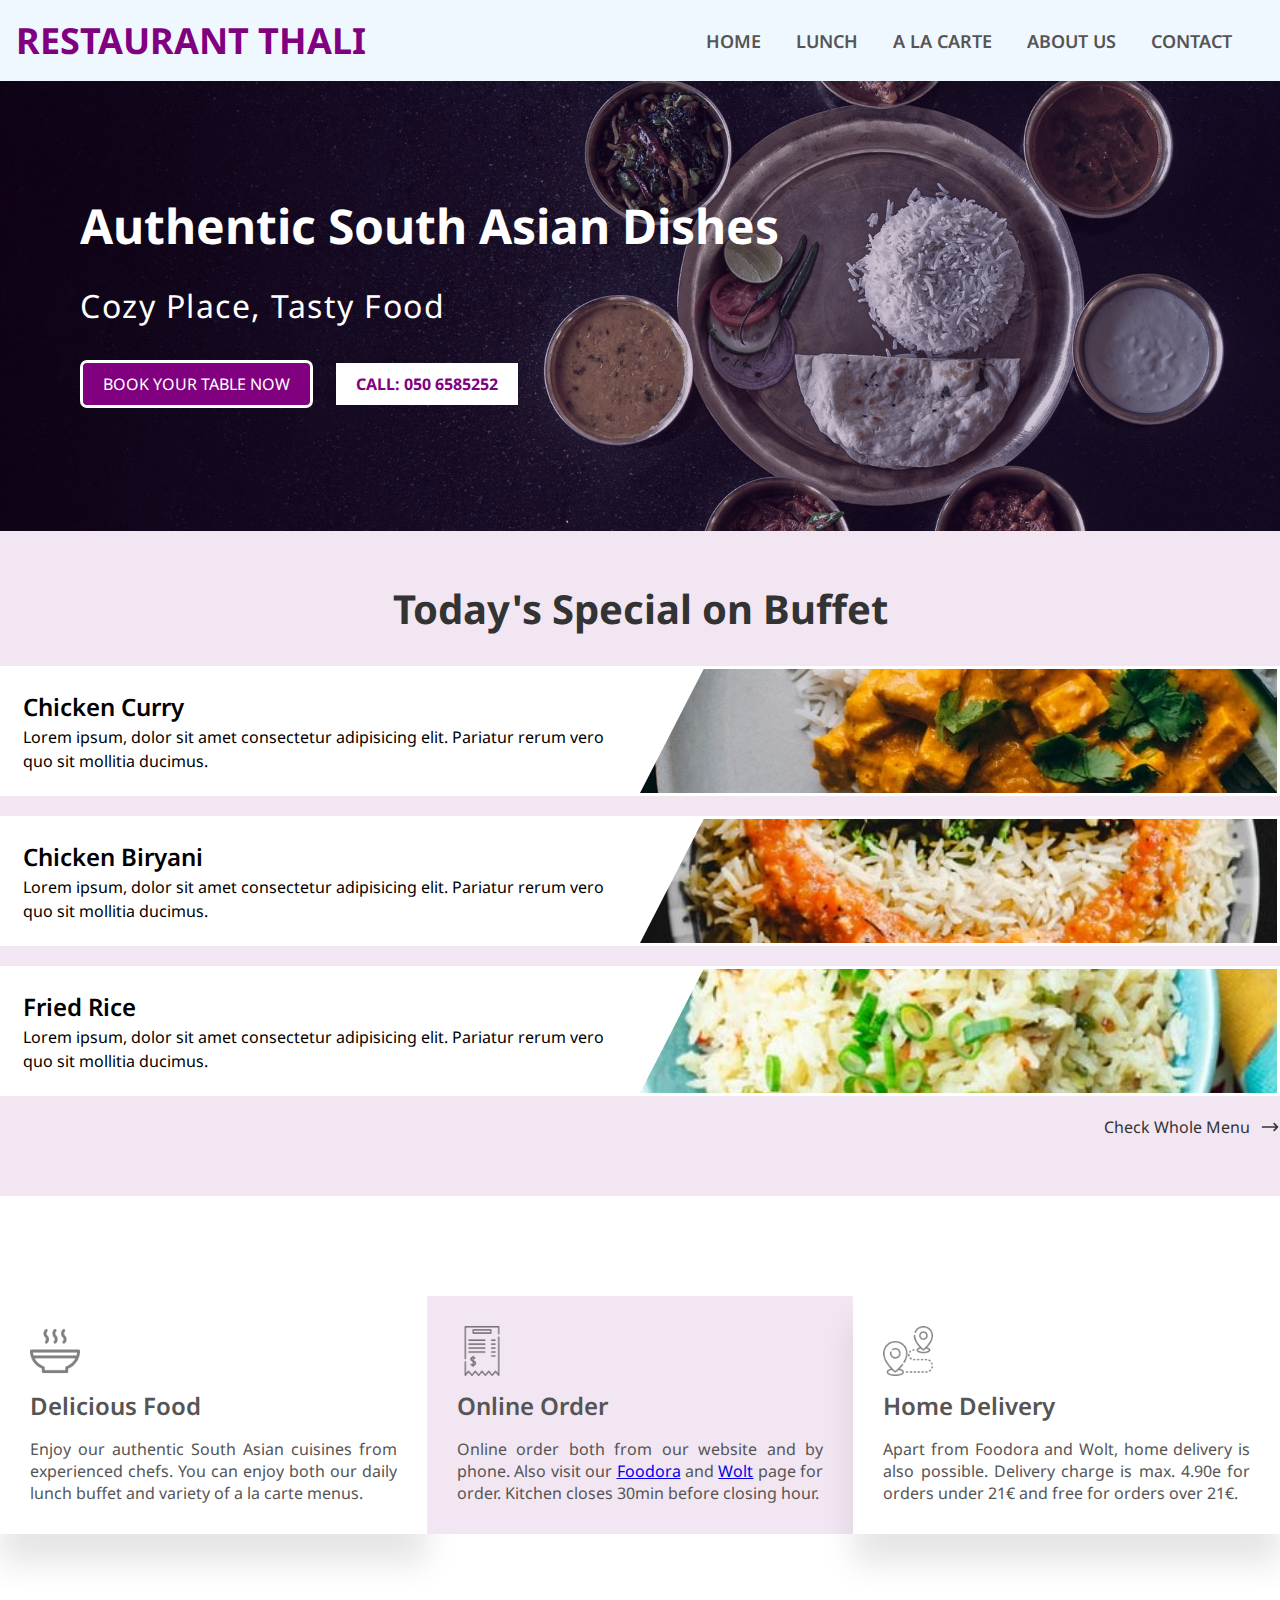
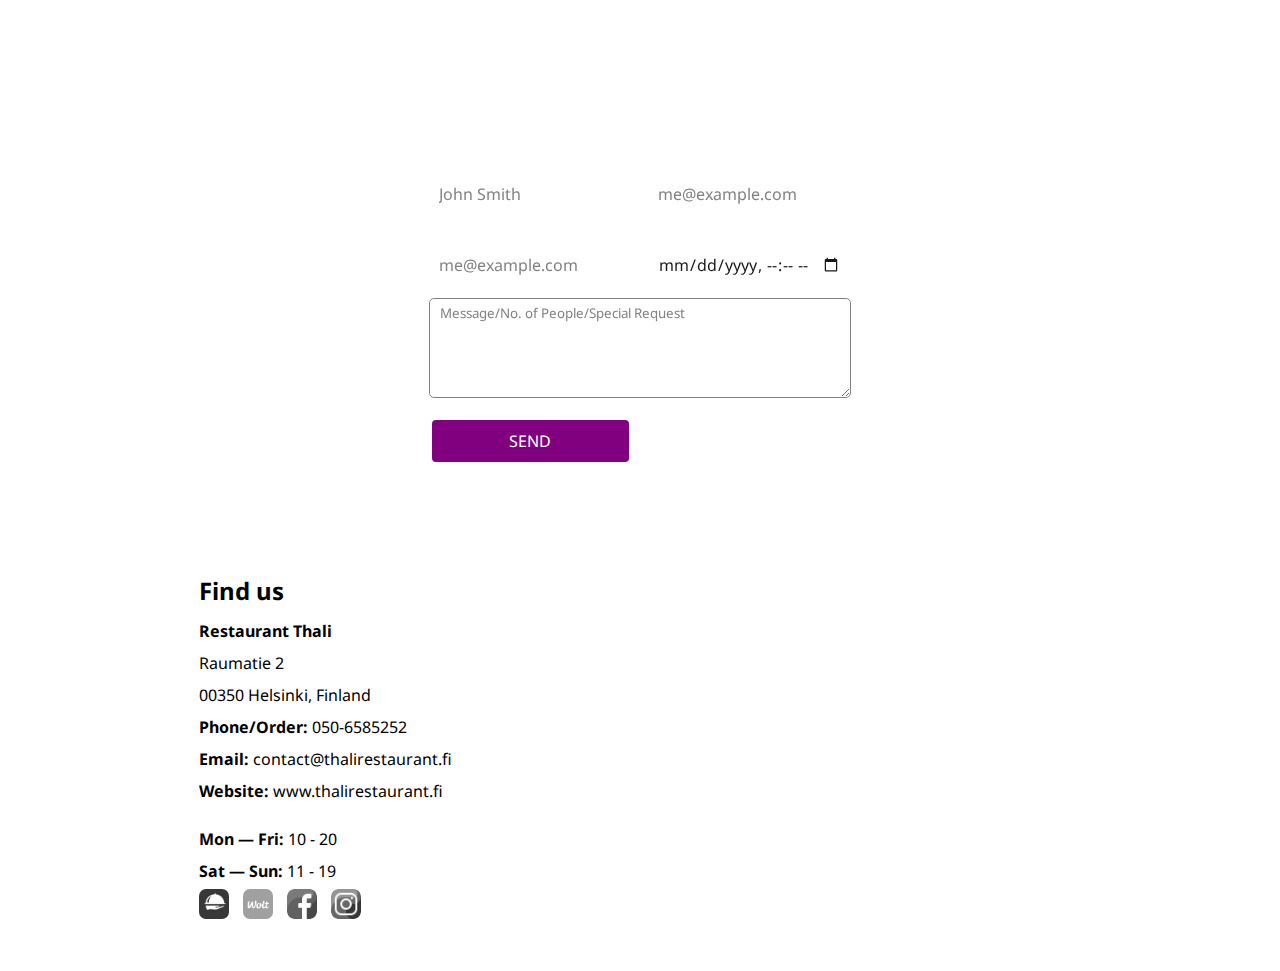
<file: index.html>
<!DOCTYPE html>
<html lang="en">
  <head>
    <meta charset="UTF-8" />
    <meta http-equiv="X-UA-Compatible" content="IE=edge" />
    <meta name="viewport" content="width=device-width, initial-scale=1.0" />
    <title>Restaurant Thali: Authentic South Asian Delicacy</title>

    <link rel="stylesheet" href="/CSS/style.css" />
    <link rel="stylesheet" href="/CSS/style-about-us.css" />

    <style>
      @import url("https://fonts.googleapis.com/css2?family=Noto+Sans:wght@400;500;600;700&display=swap");
    </style>
  </head>
  <body>
    <section class="section-navigation">
      <div class="navbar-container">
        <div class="logo">
          <a href="#"><h2 class="logo-text">restaurant thali</h2></a>
        </div>
        <div class="nav-menu">
          <ul>
            <li><a href="/index.html">home</a></li>
            <li><a href="/menu.html">lunch</a></li>
            <li><a href="/a-la-carte.html">a la carte</a></li>
            <li><a href="/about-us.html">about us</a></li>
            <li><a href="#contact">contact</a></li>
          </ul>
        </div>
      </div>
    </section>

    <section class="section-hero">
      <div class="hero-container">
        <div class="hero-text">
          <div class="hero-header">Authentic South Asian Dishes</div>

          <div class="hero-sub-header">Cozy Place, Tasty Food</div>

          <a href="#section-form"
            ><button class="btn">Book Your Table Now</button></a
          >
          <button class="btn-secondary">Call: 050 6585252</button>
        </div>
        <div class="hero-empty"></div>
      </div>
    </section>

    <section class="section-todays-special">
      <div class="section-header">Today's Special on Buffet</div>
      <div class="todays-special-container">
        <div class="item-field">
          <div class="item-detail">
            <p class="dish-name">Chicken Curry</p>
            <p class="dish-detail">
              Lorem ipsum, dolor sit amet consectetur adipisicing elit. Pariatur
              rerum vero quo sit mollitia ducimus.
            </p>
          </div>
          <div class="item-img-1"></div>
        </div>

        <div class="item-field">
          <div class="item-detail">
            <p class="dish-name">Chicken Biryani</p>
            <p class="dish-detail">
              Lorem ipsum, dolor sit amet consectetur adipisicing elit. Pariatur
              rerum vero quo sit mollitia ducimus.
            </p>
          </div>
          <div class="item-img-2"></div>
        </div>

        <div class="item-field">
          <div class="item-detail">
            <p class="dish-name">Fried Rice</p>
            <p class="dish-detail">
              Lorem ipsum, dolor sit amet consectetur adipisicing elit. Pariatur
              rerum vero quo sit mollitia ducimus.
            </p>
          </div>
          <div class="item-img-3"></div>
        </div>
        <a href="/menu.html"
          ><button class="check-menu">
            Check whole menu
            <svg
              xmlns="http://www.w3.org/2000/svg"
              class="icon-right"
              fill="none"
              viewBox="0 0 24 24"
              stroke="currentColor"
              stroke-width="2"
            >
              <path
                stroke-linecap="round"
                stroke-linejoin="round"
                d="M17 8l4 4m0 0l-4 4m4-4H3"
              />
            </svg></button
        ></a>
      </div>
    </section>

    <section class="section-features">
      <div class="features-container">
        <div class="feature-box">
          <div class="feature-icon">
            <img
              class="icon food-icon"
              src="/MEDIA/food-icon.png"
              alt="icon of food"
            />
          </div>
          <div class="feature-head">
            <p class="feature-head-text">Delicious Food</p>
          </div>
          <div class="feature-detail">
            <p class="feature-detail-text">
              Enjoy our authentic South Asian cuisines from experienced chefs.
              You can enjoy both our daily lunch buffet and variety of a la
              carte menus.
            </p>
          </div>
        </div>

        <div class="feature-box middle">
          <div class="feature-icon">
            <img
              class="icon food-icon"
              src="/MEDIA/receipt.png"
              alt="icon of food"
            />
          </div>
          <div class="feature-head">
            <p class="feature-head-text">Online Order</p>
          </div>
          <div class="feature-detail">
            <p class="feature-detail-text">
              Online order both from our website and by phone. Also visit our
              <span><a href="#">Foodora</a></span> and
              <span><a href="#">Wolt</a></span> page for order. Kitchen closes
              30min before closing hour.
            </p>
          </div>
        </div>

        <div class="feature-box">
          <div class="feature-icon">
            <img
              class="icon food-icon"
              src="/MEDIA/delivery-icon.png"
              alt="icon of food"
            />
          </div>
          <div class="feature-head">
            <p class="feature-head-text">Home Delivery</p>
          </div>
          <div class="feature-detail">
            <p class="feature-detail-text">
              Apart from Foodora and Wolt, home delivery is also possible.
              Delivery charge is max. 4.90e for orders under 21€ and free for
              orders over 21€.
            </p>
          </div>
        </div>
      </div>
    </section>

    <section class="section-form" id="section-form" name="section-form">
      <div class="form-container">
        <div class="form-header">Contact or, Book a Table</div>

        <form>
          <div>
            <label for="fullname">Full Name</label>
            <input
              type="text"
              class="fullname"
              id="fullname"
              placeholder="John Smith"
              required
            />
          </div>

          <div>
            <label for="email">Email Address</label>
            <input
              type="email"
              class="email"
              id="email"
              placeholder="me@example.com"
              required
            />
          </div>

          <div>
            <label for="phone">Phone No.</label>
            <input
              type="number"
              class="phone"
              id="phone"
              placeholder="me@example.com"
              required
            />
          </div>

          <div>
            <label for="date">Desired Date & Time</label>
            <input
              type="datetime-local"
              min="09:00:00"
              max="20:00:00"
              class="date"
              id="date"
            />
          </div>

          <div class="message">
            <textarea
              id="message"
              length="300"
              placeholder="Message/No. of People/Special Request"
              required
            ></textarea>
          </div>
          <button class="btn" id="btn" type="submit">SEND</button>
        </form>
      </div>
    </section>
    <section class="section-contact" id="contact">
      <div class="contact-icons"></div>
      <div class="contact-container">
        <div class="contact-field">
          <div class="contact-header">Find us</div>
          <div class="contact-detail">
            <p><strong>Restaurant Thali</strong></p>
            <br />
            <p>Raumatie 2</p>
            <br />
            <p>00350 Helsinki, Finland</p>
            <br />
            <p><strong>Phone/Order:</strong> 050-6585252</p>
            <br />
            <p><strong>Email:</strong> contact@thalirestaurant.fi</p>
            <br />
            <p><strong>Website:</strong> www.thalirestaurant.fi</p>
            <br /><br />
            <p><strong>Mon &mdash; Fri:</strong> 10 - 20</p>
            <br />
            <p><strong>Sat &mdash; Sun:</strong> 11 - 19</p>
          </div>
          <div class="social-icons">
            <a href="#"><img src="/MEDIA/foodora-icon.jpg" alt="Foodora" /></a>
            <a href="#"><img src="/MEDIA/wolt-icon.png" alt="Wolt" /></a>
            <a href="#"
              ><img src="/MEDIA/facebook-icon.png" alt="Facebook"
            /></a>
            <a href="#"
              ><img src="/MEDIA/instagram-icon.png" alt="Instagram"
            /></a>
          </div>
        </div>
        <div class="map-field">
          <iframe
            src="https://www.google.com/maps/embed?pb=!1m18!1m12!1m3!1d20718.07182288064!2d24.859701124270327!3d60.20372810671662!2m3!1f0!2f0!3f0!3m2!1i1024!2i768!4f13.1!3m3!1m2!1s0x468df619154fd2d9%3A0x6ab3b02f268d7c9f!2sMunkkivuoren%20Ostoskeskus!5e0!3m2!1sen!2sfi!4v1649419036777!5m2!1sen!2sfi"
            width="auto"
            height="auto"
            style="border: 0"
            allowfullscreen=""
            loading="lazy"
          ></iframe>
        </div>
      </div>
    </section>
  </body>
</html>
</file>
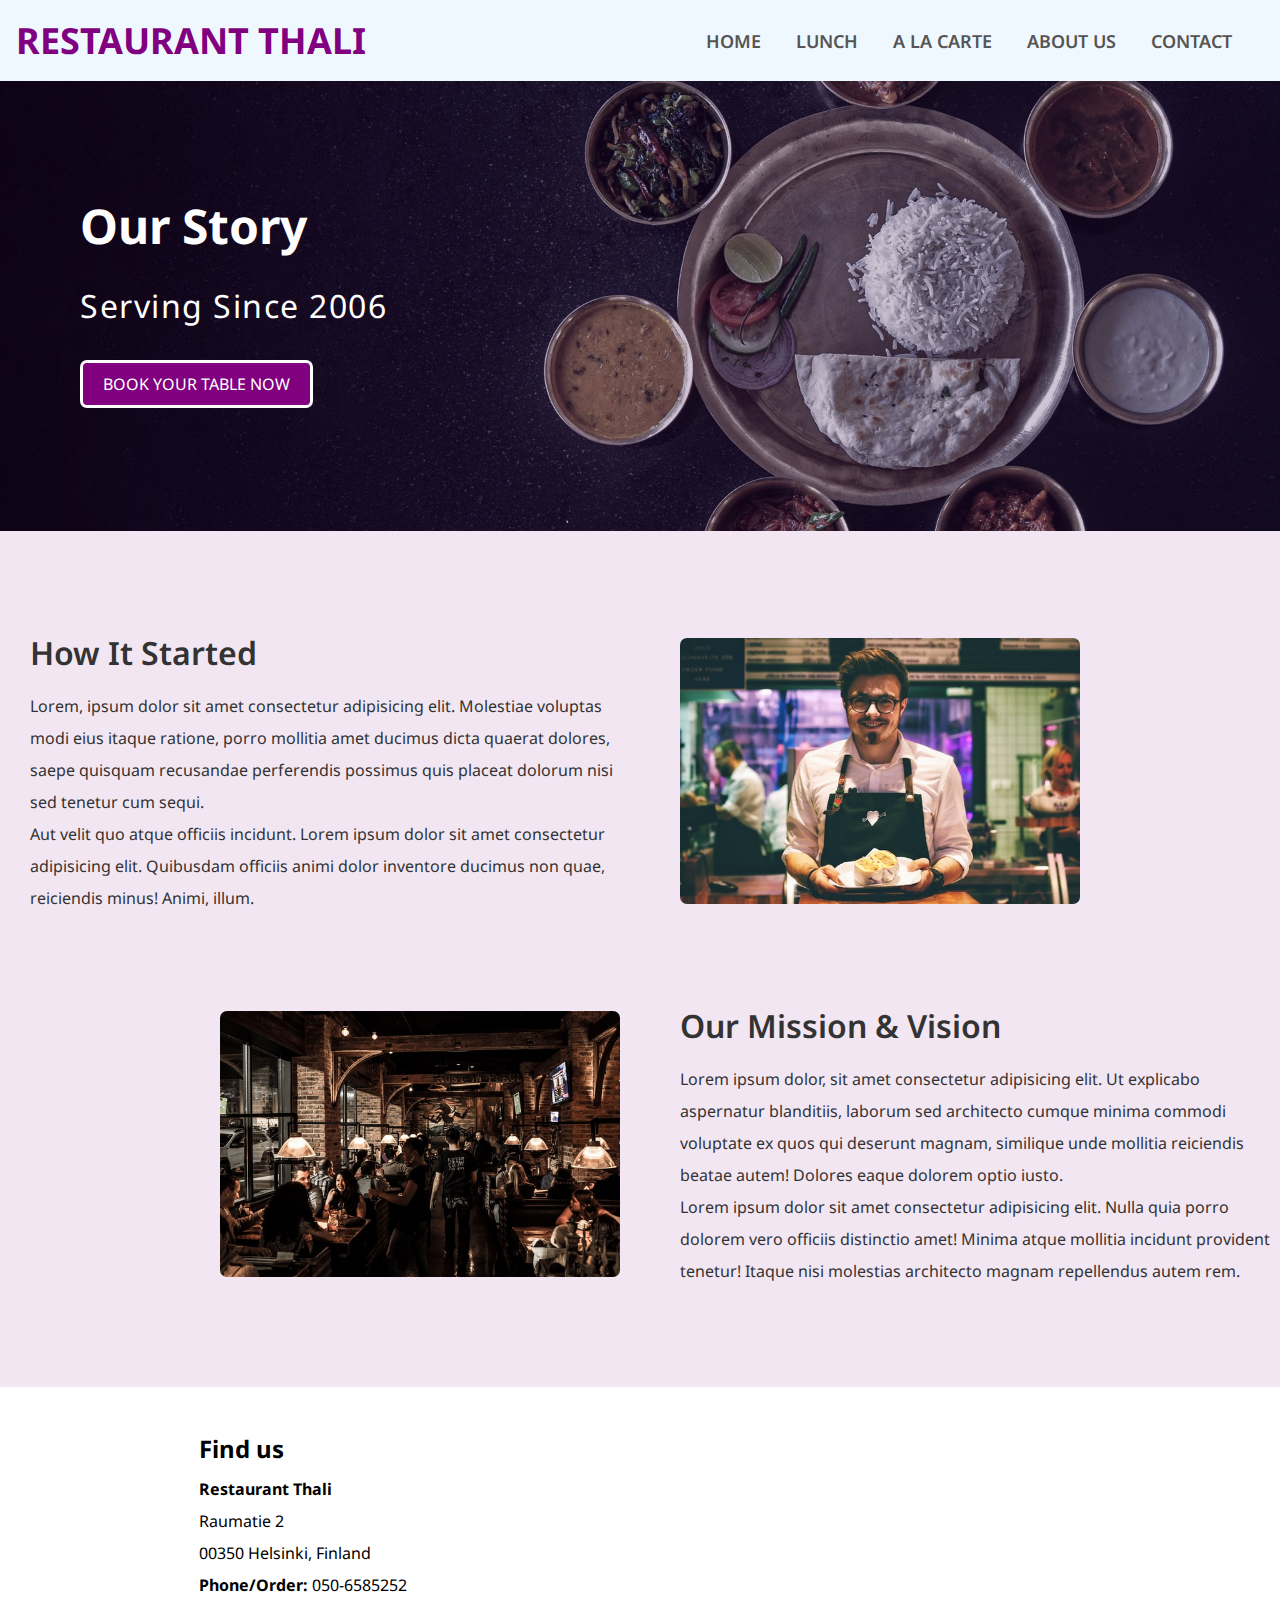
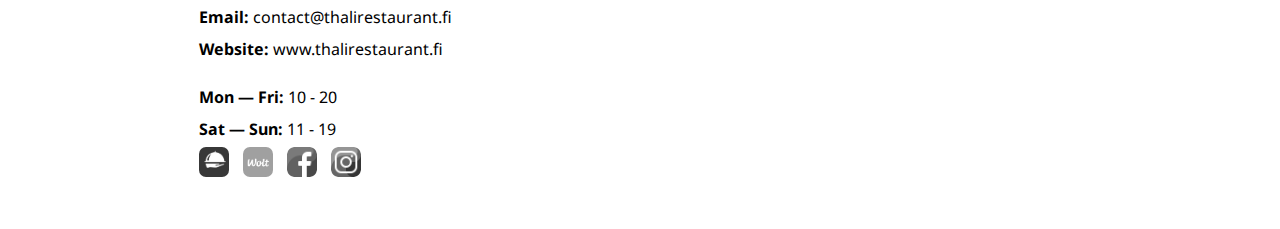
<file: about-us.html>
<!DOCTYPE html>
<html lang="en">
  <head>
    <meta charset="UTF-8" />
    <meta http-equiv="X-UA-Compatible" content="IE=edge" />
    <meta name="viewport" content="width=device-width, initial-scale=1.0" />
    <title>Restaurant Thali: Authentic South Asian Delicacy</title>

    <link rel="stylesheet" href="/CSS/style-about-us.css" />

    <style>
      @import url("https://fonts.googleapis.com/css2?family=Noto+Sans:wght@400;500;600;700&display=swap");
    </style>
  </head>
  <body>
    <section class="section-navigation">
      <div class="navbar-container">
        <div class="logo">
          <a href="#"><h2 class="logo-text">restaurant thali</h2></a>
        </div>
        <div class="nav-menu">
          <ul>
            <li><a href="/index.html">home</a></li>
            <li><a href="/menu.html">lunch</a></li>
            <li><a href="/a-la-carte.html">a la carte</a></li>
            <li><a href="/about-us.html">about us</a></li>
            <li><a href="#contact">contact</a></li>
          </ul>
        </div>
      </div>
    </section>

    <section class="section-hero">
      <div class="hero-container">
        <div class="hero-text">
          <div class="hero-header">Our Story</div>

          <div class="hero-sub-header">Serving Since 2006</div>

          <a href="/index.html#section-form"
            ><button class="btn">Book your table now</button></a
          >
        </div>
        <div class="hero-empty"></div>
      </div>
    </section>

    <section class="our-story">
      <div class="our-story-container">
        <div class="story-item">
          <div class="story-item-header">How It Started</div>
          <p>
            Lorem, ipsum dolor sit amet consectetur adipisicing elit. Molestiae
            voluptas modi eius itaque ratione, porro mollitia amet ducimus dicta
            quaerat dolores, saepe quisquam recusandae perferendis possimus quis
            placeat dolorum nisi sed tenetur cum sequi. <br />Aut velit quo
            atque officiis incidunt. Lorem ipsum dolor sit amet consectetur
            adipisicing elit. Quibusdam officiis animi dolor inventore ducimus
            non quae, reiciendis minus! Animi, illum.
          </p>
        </div>
        <div class="story-item">
          <img src="/MEDIA/chef-img.jpg" />
        </div>
        <div class="story-item restaurant-img">
          <img src="/MEDIA/restaurant-inside-img.jpg" />
        </div>
        <div class="story-item">
          <div class="story-item-header">Our Mission & Vision</div>
          <p>
            Lorem ipsum dolor, sit amet consectetur adipisicing elit. Ut
            explicabo aspernatur blanditiis, laborum sed architecto cumque
            minima commodi voluptate ex quos qui deserunt magnam, similique unde
            mollitia reiciendis beatae autem! Dolores eaque dolorem optio iusto.
            <br />Lorem ipsum dolor sit amet consectetur adipisicing elit. Nulla
            quia porro dolorem vero officiis distinctio amet! Minima atque
            mollitia incidunt provident tenetur! Itaque nisi molestias
            architecto magnam repellendus autem rem.
          </p>
        </div>
      </div>
    </section>

    <section class="section-contact" id="contact">
      <div class="contact-icons"></div>
      <div class="contact-container">
        <div class="contact-field">
          <div class="contact-header">Find us</div>
          <div class="contact-detail">
            <p><strong>Restaurant Thali</strong></p>
            <br />
            <p>Raumatie 2</p>
            <br />
            <p>00350 Helsinki, Finland</p>
            <br />
            <p><strong>Phone/Order:</strong> 050-6585252</p>
            <br />
            <p><strong>Email:</strong> contact@thalirestaurant.fi</p>
            <br />
            <p><strong>Website:</strong> www.thalirestaurant.fi</p>
            <br /><br />
            <p><strong>Mon &mdash; Fri:</strong> 10 - 20</p>
            <br />
            <p><strong>Sat &mdash; Sun:</strong> 11 - 19</p>
          </div>
          <div class="social-icons">
            <a href="#"><img src="/MEDIA/foodora-icon.jpg" alt="Foodora" /></a>
            <a href="#"><img src="/MEDIA/wolt-icon.png" alt="Wolt" /></a>
            <a href="#"
              ><img src="/MEDIA/facebook-icon.png" alt="Facebook"
            /></a>
            <a href="#"
              ><img src="/MEDIA/instagram-icon.png" alt="Instagram"
            /></a>
          </div>
        </div>
        <div class="map-field">
          <iframe
            src="https://www.google.com/maps/embed?pb=!1m18!1m12!1m3!1d20718.07182288064!2d24.859701124270327!3d60.20372810671662!2m3!1f0!2f0!3f0!3m2!1i1024!2i768!4f13.1!3m3!1m2!1s0x468df619154fd2d9%3A0x6ab3b02f268d7c9f!2sMunkkivuoren%20Ostoskeskus!5e0!3m2!1sen!2sfi!4v1649419036777!5m2!1sen!2sfi"
            width="auto"
            height="auto"
            style="border: 0"
            allowfullscreen=""
            loading="lazy"
          ></iframe>
        </div>
      </div>
    </section>
  </body>
</html>
</file>
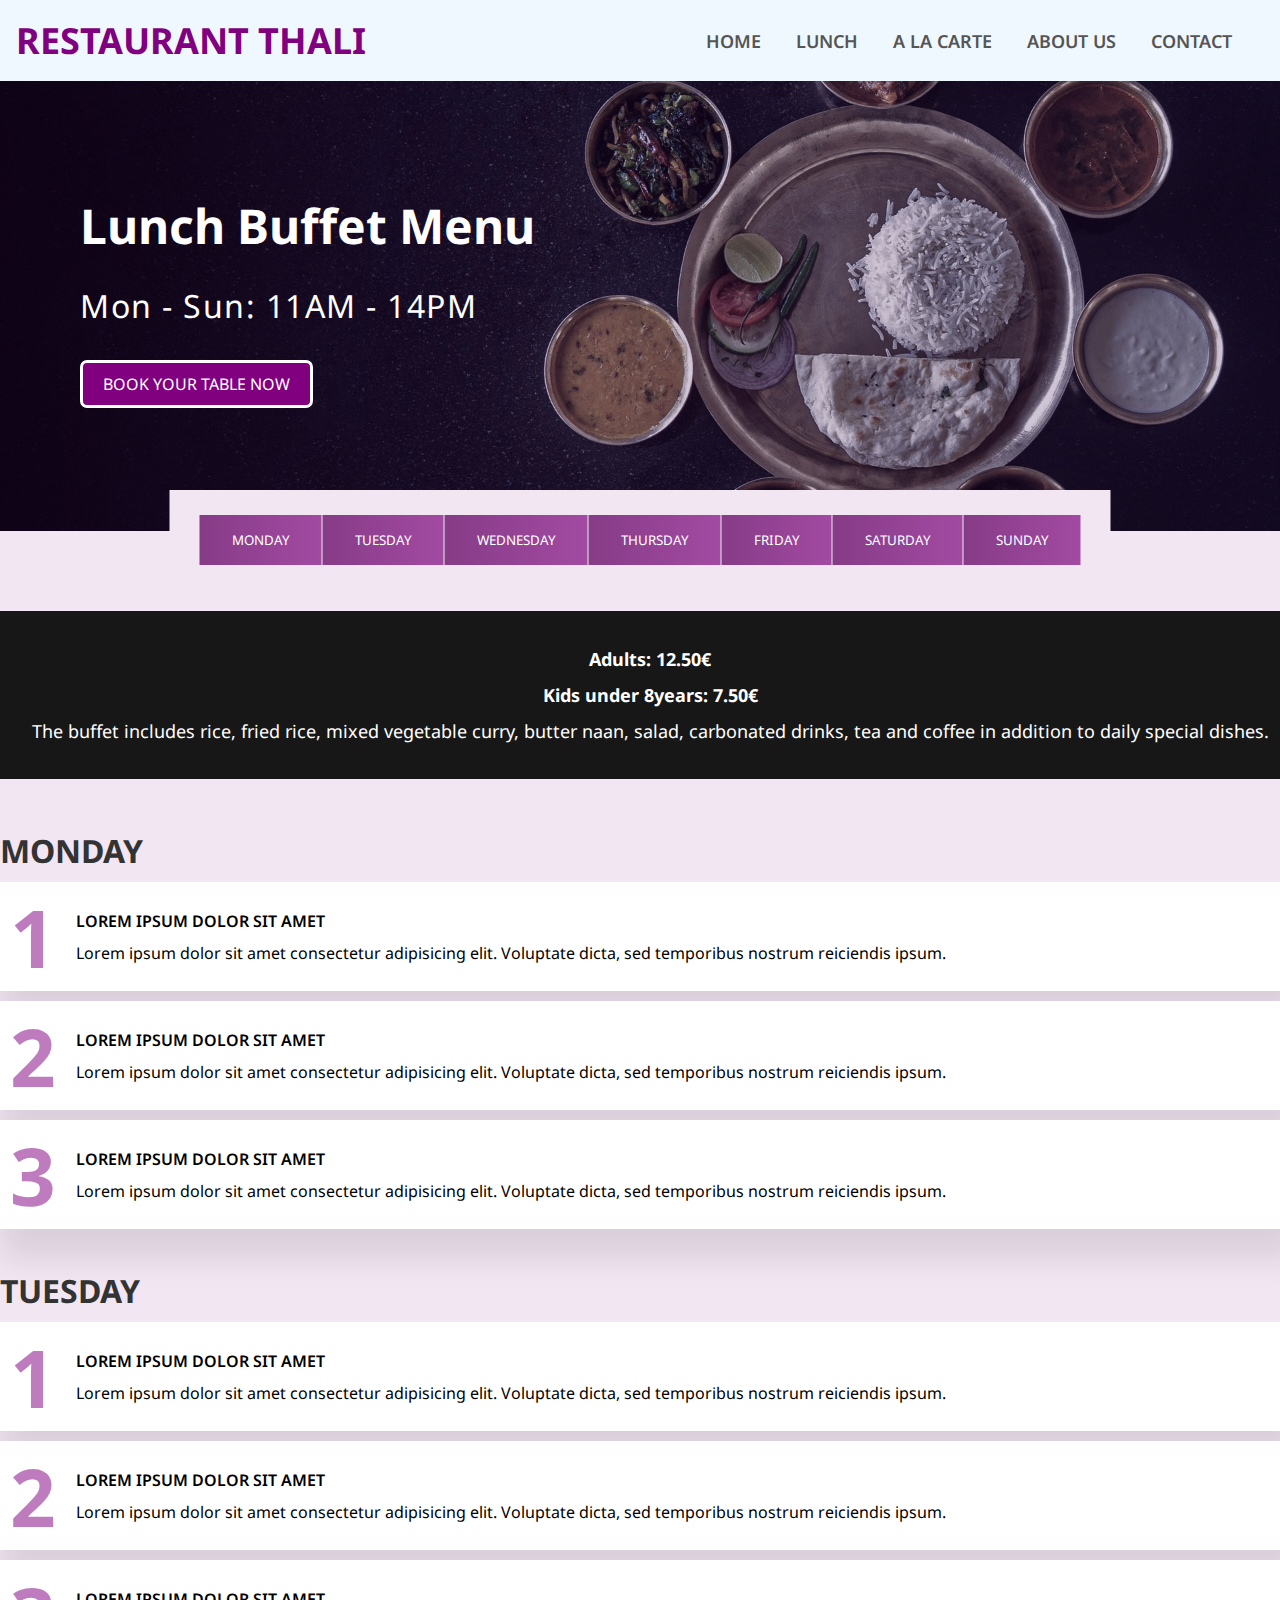
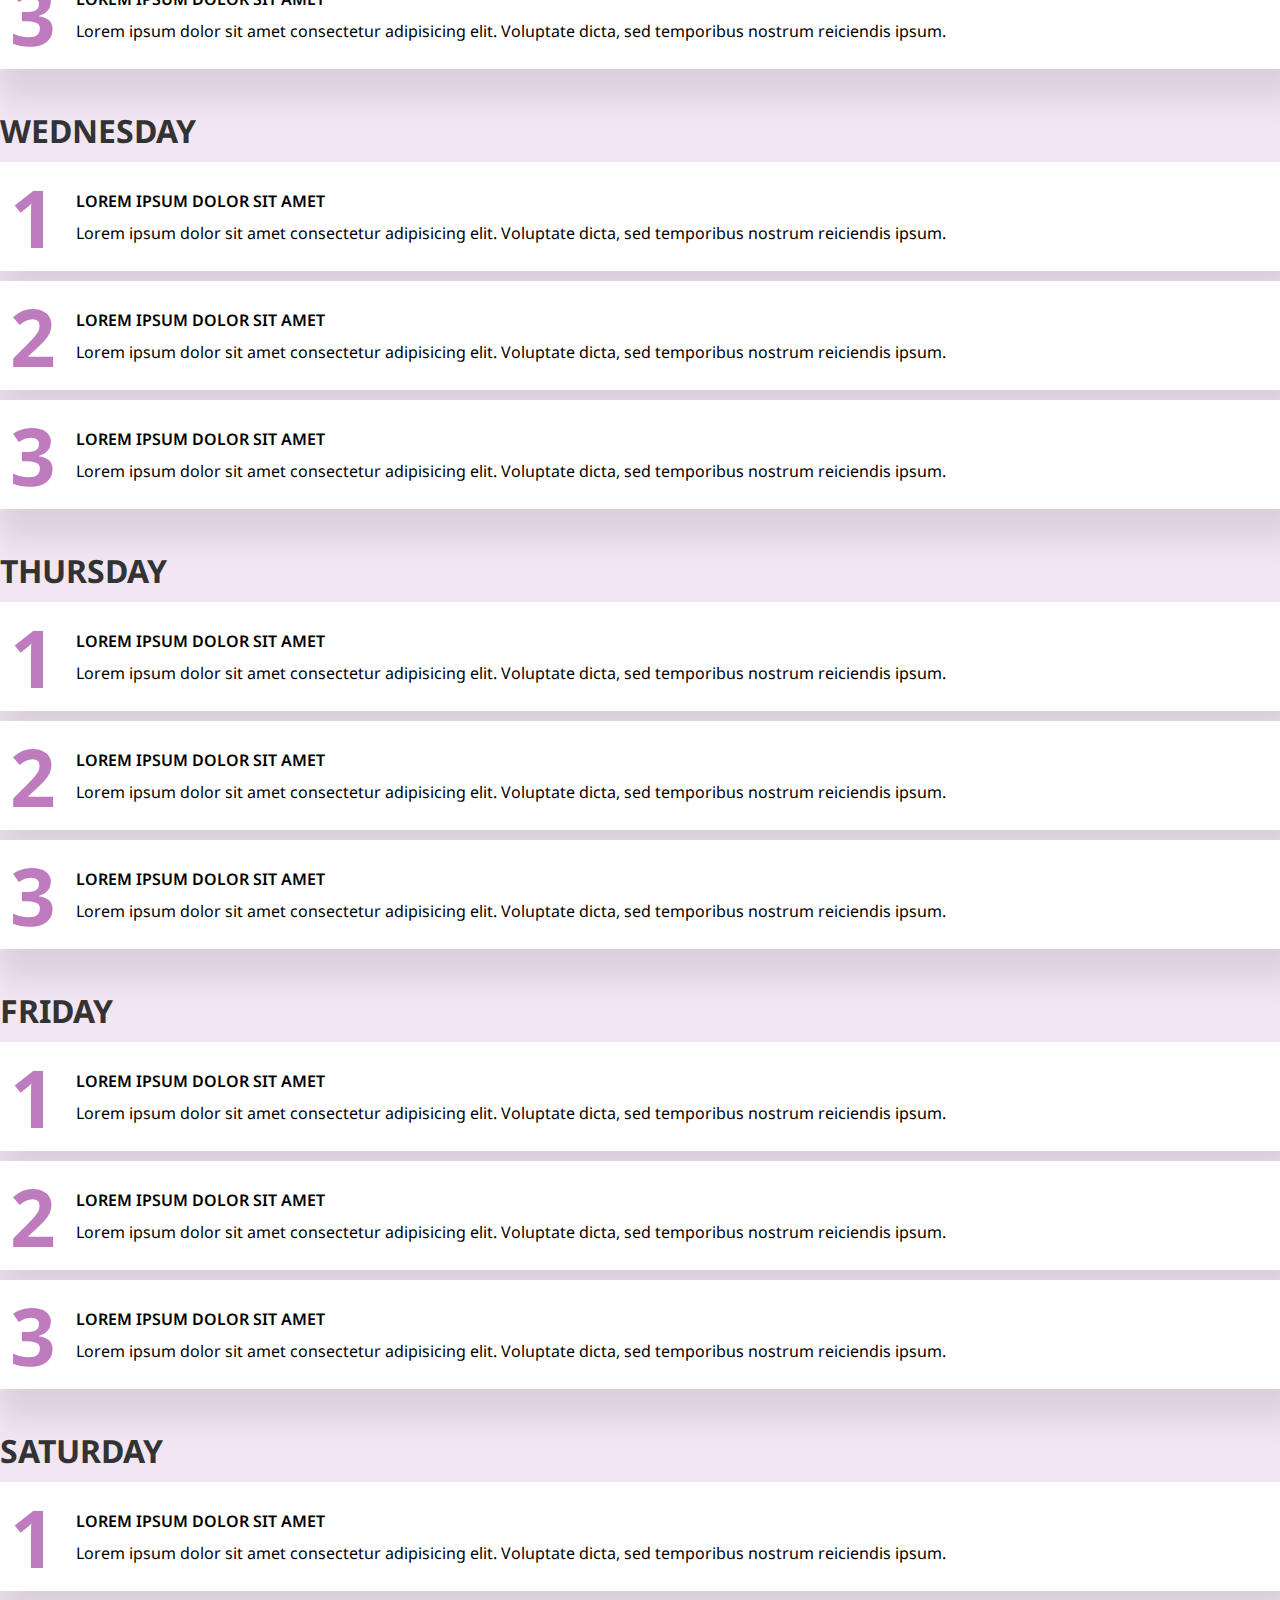
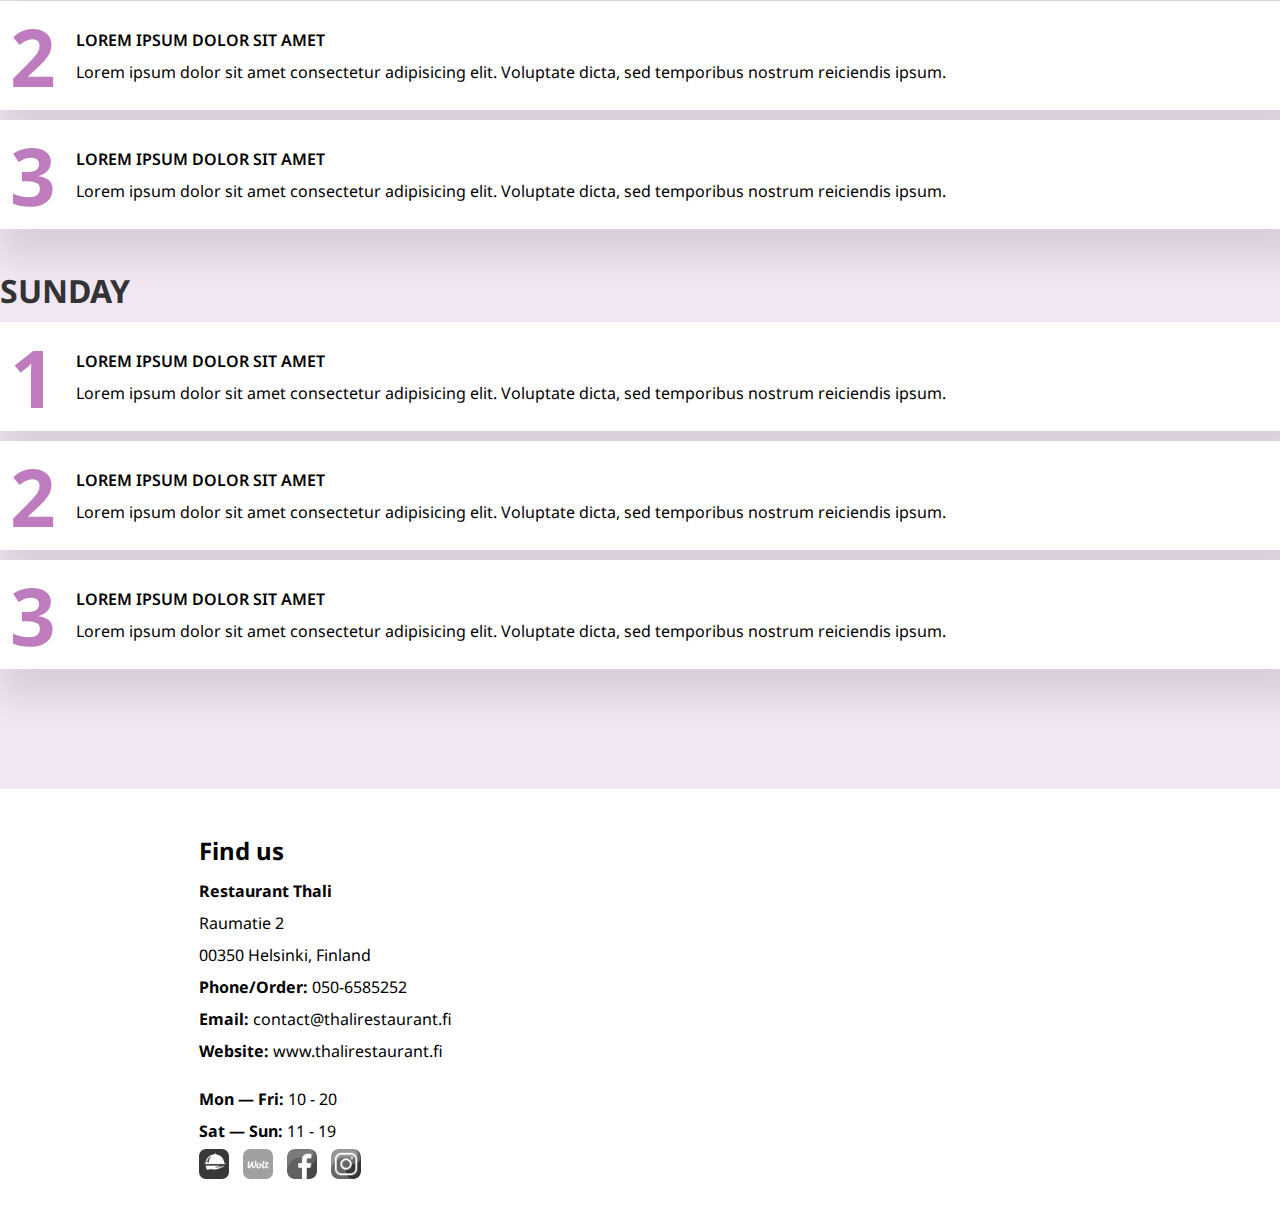
<file: menu.html>
<!DOCTYPE html>
<html lang="en">
  <head>
    <meta charset="UTF-8" />
    <meta http-equiv="X-UA-Compatible" content="IE=edge" />
    <meta name="viewport" content="width=device-width, initial-scale=1.0" />
    <title>Restaurant Thali: Authentic South Asian Delicacy</title>

    <link rel="stylesheet" href="/CSS/style-menu.css" />

    <style>
      @import url("https://fonts.googleapis.com/css2?family=Noto+Sans:wght@400;500;600;700&display=swap");
    </style>
  </head>
  <body>
    <section class="section-navigation">
      <div class="navbar-container">
        <div class="logo">
          <a href="#"><h2 class="logo-text">restaurant thali</h2></a>
        </div>
        <div class="nav-menu">
          <ul>
            <li><a href="/index.html">home</a></li>
            <li><a href="/menu.html">lunch</a></li>
            <li><a href="/a-la-carte.html">a la carte</a></li>
            <li><a href="/about-us.html">about us</a></li>
            <li><a href="#contact">contact</a></li>
          </ul>
        </div>
      </div>
    </section>

    <section class="section-hero">
      <div class="hero-container">
        <div class="hero-text">
          <div class="hero-header">Lunch Buffet Menu</div>

          <div class="hero-sub-header">Mon - Sun: 11AM - 14PM</div>

          <a href="/index.html#section-form"
            ><button class="btn">Book your table now</button></a
          >
        </div>
        <div class="hero-empty"></div>
      </div>
    </section>

    <section class="section-menu">
      <div class="menu-container">
        
        <div class="lunch-price-field">
          <p><strong>Adults: 12.50€</p>
          <p>Kids under 8years: 7.50€</strong></p>
          <p>
            The buffet includes rice, fried rice, mixed vegetable curry, butter
            naan, salad, carbonated drinks, tea and coffee in addition to daily
            special dishes.
          </p>
        </div>
        <div class="daily-buttons">
          <a href="#monday"><button>Monday</button></a>
          <a href="#tuesday"><button>Tuesday</button></a>
          <a href="#wednesday"><button>Wednesday</button></a>
          <a href="#thursday"><button>Thursday</button></a>
          <a href="#friday"><button>Friday</button></a>
          <a href="#saturday"><button>Saturday</button></a>
          <a href="#sunday"><button>Sunday</button></a>
        </div>
        <div class="menu-field">
          <div class="day-name" id="monday">Monday</div>

          <div class="menu-list-field">
            <div class="menu-nro">1</div>
            <div class="menu-item">
              <div class="menu-header">Lorem ipsum dolor sit amet</div>
              <div class="menu-item-detail">
                Lorem ipsum dolor sit amet consectetur adipisicing elit.
                Voluptate dicta, sed temporibus nostrum reiciendis ipsum.
              </div>
            </div>
          </div>

          <div class="menu-list-field">
            <div class="menu-nro">2</div>
            <div class="menu-item">
              <div class="menu-header">Lorem ipsum dolor sit amet</div>
              <div class="menu-item-detail">
                Lorem ipsum dolor sit amet consectetur adipisicing elit.
                Voluptate dicta, sed temporibus nostrum reiciendis ipsum.
              </div>
            </div>
          </div>

          <div class="menu-list-field">
            <div class="menu-nro">3</div>
            <div class="menu-item">
              <div class="menu-header">Lorem ipsum dolor sit amet</div>
              <div class="menu-item-detail">
                Lorem ipsum dolor sit amet consectetur adipisicing elit.
                Voluptate dicta, sed temporibus nostrum reiciendis ipsum.
              </div>
            </div>
          </div>
        </div>

        <div class="menu-field">
          <div class="day-name" id="tuesday">Tuesday</div>

          <div class="menu-list-field">
            <div class="menu-nro">1</div>
            <div class="menu-item">
              <div class="menu-header">Lorem ipsum dolor sit amet</div>
              <div class="menu-item-detail">
                Lorem ipsum dolor sit amet consectetur adipisicing elit.
                Voluptate dicta, sed temporibus nostrum reiciendis ipsum.
              </div>
            </div>
          </div>

          <div class="menu-list-field">
            <div class="menu-nro">2</div>
            <div class="menu-item">
              <div class="menu-header">Lorem ipsum dolor sit amet</div>
              <div class="menu-item-detail">
                Lorem ipsum dolor sit amet consectetur adipisicing elit.
                Voluptate dicta, sed temporibus nostrum reiciendis ipsum.
              </div>
            </div>
          </div>

          <div class="menu-list-field">
            <div class="menu-nro">3</div>
            <div class="menu-item">
              <div class="menu-header">Lorem ipsum dolor sit amet</div>
              <div class="menu-item-detail">
                Lorem ipsum dolor sit amet consectetur adipisicing elit.
                Voluptate dicta, sed temporibus nostrum reiciendis ipsum.
              </div>
            </div>
          </div>
        </div>

        <div class="menu-field">
          <div class="day-name" id="wednesday">Wednesday</div>

          <div class="menu-list-field">
            <div class="menu-nro">1</div>
            <div class="menu-item">
              <div class="menu-header">Lorem ipsum dolor sit amet</div>
              <div class="menu-item-detail">
                Lorem ipsum dolor sit amet consectetur adipisicing elit.
                Voluptate dicta, sed temporibus nostrum reiciendis ipsum.
              </div>
            </div>
          </div>

          <div class="menu-list-field">
            <div class="menu-nro">2</div>
            <div class="menu-item">
              <div class="menu-header">Lorem ipsum dolor sit amet</div>
              <div class="menu-item-detail">
                Lorem ipsum dolor sit amet consectetur adipisicing elit.
                Voluptate dicta, sed temporibus nostrum reiciendis ipsum.
              </div>
            </div>
          </div>

          <div class="menu-list-field">
            <div class="menu-nro">3</div>
            <div class="menu-item">
              <div class="menu-header">Lorem ipsum dolor sit amet</div>
              <div class="menu-item-detail">
                Lorem ipsum dolor sit amet consectetur adipisicing elit.
                Voluptate dicta, sed temporibus nostrum reiciendis ipsum.
              </div>
            </div>
          </div>
        </div>

        <div class="menu-field">
          <div class="day-name" id="thursday">Thursday</div>

          <div class="menu-list-field">
            <div class="menu-nro">1</div>
            <div class="menu-item">
              <div class="menu-header">Lorem ipsum dolor sit amet</div>
              <div class="menu-item-detail">
                Lorem ipsum dolor sit amet consectetur adipisicing elit.
                Voluptate dicta, sed temporibus nostrum reiciendis ipsum.
              </div>
            </div>
          </div>

          <div class="menu-list-field">
            <div class="menu-nro">2</div>
            <div class="menu-item">
              <div class="menu-header">Lorem ipsum dolor sit amet</div>
              <div class="menu-item-detail">
                Lorem ipsum dolor sit amet consectetur adipisicing elit.
                Voluptate dicta, sed temporibus nostrum reiciendis ipsum.
              </div>
            </div>
          </div>

          <div class="menu-list-field">
            <div class="menu-nro">3</div>
            <div class="menu-item">
              <div class="menu-header">Lorem ipsum dolor sit amet</div>
              <div class="menu-item-detail">
                Lorem ipsum dolor sit amet consectetur adipisicing elit.
                Voluptate dicta, sed temporibus nostrum reiciendis ipsum.
              </div>
            </div>
          </div>
        </div>

        <div class="menu-field">
          <div class="day-name" id="friday">Friday</div>

          <div class="menu-list-field">
            <div class="menu-nro">1</div>
            <div class="menu-item">
              <div class="menu-header">Lorem ipsum dolor sit amet</div>
              <div class="menu-item-detail">
                Lorem ipsum dolor sit amet consectetur adipisicing elit.
                Voluptate dicta, sed temporibus nostrum reiciendis ipsum.
              </div>
            </div>
          </div>

          <div class="menu-list-field">
            <div class="menu-nro">2</div>
            <div class="menu-item">
              <div class="menu-header">Lorem ipsum dolor sit amet</div>
              <div class="menu-item-detail">
                Lorem ipsum dolor sit amet consectetur adipisicing elit.
                Voluptate dicta, sed temporibus nostrum reiciendis ipsum.
              </div>
            </div>
          </div>

          <div class="menu-list-field">
            <div class="menu-nro">3</div>
            <div class="menu-item">
              <div class="menu-header">Lorem ipsum dolor sit amet</div>
              <div class="menu-item-detail">
                Lorem ipsum dolor sit amet consectetur adipisicing elit.
                Voluptate dicta, sed temporibus nostrum reiciendis ipsum.
              </div>
            </div>
          </div>
        </div>

        <div class="menu-field">
          <div class="day-name" id="saturday">Saturday</div>

          <div class="menu-list-field">
            <div class="menu-nro">1</div>
            <div class="menu-item">
              <div class="menu-header">Lorem ipsum dolor sit amet</div>
              <div class="menu-item-detail">
                Lorem ipsum dolor sit amet consectetur adipisicing elit.
                Voluptate dicta, sed temporibus nostrum reiciendis ipsum.
              </div>
            </div>
          </div>

          <div class="menu-list-field">
            <div class="menu-nro">2</div>
            <div class="menu-item">
              <div class="menu-header">Lorem ipsum dolor sit amet</div>
              <div class="menu-item-detail">
                Lorem ipsum dolor sit amet consectetur adipisicing elit.
                Voluptate dicta, sed temporibus nostrum reiciendis ipsum.
              </div>
            </div>
          </div>

          <div class="menu-list-field">
            <div class="menu-nro">3</div>
            <div class="menu-item">
              <div class="menu-header">Lorem ipsum dolor sit amet</div>
              <div class="menu-item-detail">
                Lorem ipsum dolor sit amet consectetur adipisicing elit.
                Voluptate dicta, sed temporibus nostrum reiciendis ipsum.
              </div>
            </div>
          </div>
        </div>

        <div class="menu-field">
          <div class="day-name" id="sunday">Sunday</div>

          <div class="menu-list-field">
            <div class="menu-nro">1</div>
            <div class="menu-item">
              <div class="menu-header">Lorem ipsum dolor sit amet</div>
              <div class="menu-item-detail">
                Lorem ipsum dolor sit amet consectetur adipisicing elit.
                Voluptate dicta, sed temporibus nostrum reiciendis ipsum.
              </div>
            </div>
          </div>

          <div class="menu-list-field">
            <div class="menu-nro">2</div>
            <div class="menu-item">
              <div class="menu-header">Lorem ipsum dolor sit amet</div>
              <div class="menu-item-detail">
                Lorem ipsum dolor sit amet consectetur adipisicing elit.
                Voluptate dicta, sed temporibus nostrum reiciendis ipsum.
              </div>
            </div>
          </div>

          <div class="menu-list-field">
            <div class="menu-nro">3</div>
            <div class="menu-item">
              <div class="menu-header">Lorem ipsum dolor sit amet</div>
              <div class="menu-item-detail">
                Lorem ipsum dolor sit amet consectetur adipisicing elit.
                Voluptate dicta, sed temporibus nostrum reiciendis ipsum.
              </div>
            </div>
          </div>
        </div>
      </div>
    </section>

    <section class="section-contact" id="contact">
      <div class="contact-icons"></div>
      <div class="contact-container">
        <div class="contact-field">
          <div class="contact-header">Find us</div>
          <div class="contact-detail">
            <p><strong>Restaurant Thali</strong></p>
            <br />
            <p>Raumatie 2</p>
            <br />
            <p>00350 Helsinki, Finland</p>
            <br />
            <p><strong>Phone/Order:</strong> 050-6585252</p>
            <br />
            <p><strong>Email:</strong> contact@thalirestaurant.fi</p>
            <br />
            <p><strong>Website:</strong> www.thalirestaurant.fi</p>
            <br /><br />
            <p><strong>Mon &mdash; Fri:</strong> 10 - 20</p>
            <br />
            <p><strong>Sat &mdash; Sun:</strong> 11 - 19</p>
          </div>
          <div class="social-icons">
            <a href="#"><img src="/MEDIA/foodora-icon.jpg" alt="Foodora" /></a>
            <a href="#"><img src="/MEDIA/wolt-icon.png" alt="Wolt" /></a>
            <a href="#"
              ><img src="/MEDIA/facebook-icon.png" alt="Facebook"
            /></a>
            <a href="#"
              ><img src="/MEDIA/instagram-icon.png" alt="Instagram"
            /></a>
          </div>
        </div>
        <div class="map-field">
          <iframe
            src="https://www.google.com/maps/embed?pb=!1m18!1m12!1m3!1d20718.07182288064!2d24.859701124270327!3d60.20372810671662!2m3!1f0!2f0!3f0!3m2!1i1024!2i768!4f13.1!3m3!1m2!1s0x468df619154fd2d9%3A0x6ab3b02f268d7c9f!2sMunkkivuoren%20Ostoskeskus!5e0!3m2!1sen!2sfi!4v1649419036777!5m2!1sen!2sfi"
            width="auto"
            height="auto"
            style="border: 0"
            allowfullscreen=""
            loading="lazy"
          ></iframe>
        </div>
      </div>
    </section>
  </body>
</html>
</file>
<file: CSS/style.css>
/* UNIVERSAL MENU-SECTION */
* {
  margin: 0;
  padding: 0;
  box-sizing: border-box;
}

html {
  font-size: 62.5%;
  scroll-behavior: smooth;
}

body {
  font-family: "Noto Sans", sans-serif;
  width: 100vw;
  align-items: center;
  justify-content: center;
}

.navbar-container {
  display: flex;
  justify-content: space-between;
  align-items: center;
  padding: 1.6rem;
  background-color: aliceblue;
}

.logo > a {
  font-size: 2.4rem;
  text-transform: uppercase;
  text-decoration: none;
  color: #333;
  color: #800080;
}

.logo > a:hover,
.logo > a:active {
  color: #999;
}

.nav-menu > ul > li {
  display: inline-block;
}

.nav-menu > ul > li > a {
  text-decoration: none;
  text-transform: uppercase;
  margin-right: 3.2rem;
  font-size: 1.8rem;
  color: #555;
  font-weight: 600;
}

.nav-menu > ul > li > a:hover {
  color: #000;
}

.icon-cart {
  width: 3rem;
}

/***HERO-FIELD***/

.section-hero {
  background-image: linear-gradient(
      to left,
      rgba(57, 21, 104, 0.255),
      rgba(75, 4, 104, 0.181)
    ),
    url("../MEDIA/hero-img-thali.jpg");
  background-size: cover;
  background-position: center;
  width: 100vw;
  height: 50vh;
}

.hero-container {
  color: #fff;
  display: grid;
  grid-template-columns: 2fr 1fr;
  justify-content: center;
  align-items: center;
  width: 100vw;
  height: 50vh;
}

.hero-text {
  margin-left: 8rem;
  line-height: 8rem;
}

.hero-header {
  font-size: 4.8rem;
  font-weight: 700;
  color: #fff;
}

.hero-sub-header {
  font-size: 3.2rem;
  color: #fff;
  letter-spacing: 1.5px;
}

.btn {
  background-color: #800080;
  border: 3px solid #fff;
  padding: 1rem 2rem;
  font-size: 1.6rem;
  color: #fff;
  font-family: inherit;
  text-transform: uppercase;
  border-radius: 7px;
  cursor: pointer;
  display: inline-block;
}

.btn-secondary {
  background-color: #fff;
  border: none;
  padding: 1rem 2rem;
  font-size: 1.6rem;
  font-weight: 700;
  color: #800080;
  font-family: inherit;
  text-transform: uppercase;
  display: inline-block;
  margin-left: 2rem;
}

.btn:hover,
.btn:active {
  background-color: rgb(84, 1, 84);
}

.section-todays-special {
  background-color: #f2e6f2;
}

.section-header {
  font-size: 4rem;
  font-weight: 700;
  display: flex;
  justify-content: center;
  color: #333;
  padding-top: 5rem;
}

.todays-special-container {
  max-width: 130rem;
  margin: 0rem auto;
  padding: 3rem 0 8rem 0;
}

.item-field {
  display: grid;
  grid-template-columns: 1fr 1fr;
  justify-content: space-between;
  align-items: center;
  row-gap: 10rem;
  margin-bottom: 2rem;
  background-color: #fff;
  transition: 0.3s ease;
  border: 3px solid #fff;
}

.item-field:hover {
  box-shadow: 0 2.5rem 2.5rem rgba(0, 0, 0, 0.1);
}

.item-detail {
  padding: 2rem;
  line-height: 1.5;
}

.dish-name {
  font-size: 2.4rem;
  font-weight: 600;
}

.dish-detail {
  font-size: 1.6rem;
}

.item-field > .item-img-1 {
  background-image: url("../MEDIA/chicken-curry.jpg");
  clip-path: polygon(10% 0, 100% 0, 100% 100%, 0 100%);
  width: 100%;
  height: 100%;
  background-size: cover;
  background-position: center;
}

.item-field > .item-img-2 {
  background-image: url("../MEDIA/chicken-biryani.jpg");
  clip-path: polygon(10% 0, 100% 0, 100% 100%, 0 100%);
  width: 100%;
  height: 100%;
  background-size: cover;
  background-position: center;
}
.item-field > .item-img-3 {
  background-image: url("../MEDIA/fried-rice.jpg");
  clip-path: polygon(10% 0, 100% 0, 100% 100%, 0 100%);
  width: 100%;
  height: 100%;
  background-size: cover;
  background-position: center;
}

.check-menu {
  display: flex;
  justify-content: center;
  align-items: center;
  float: right;
  border: none;
  background: none;
  font-family: inherit;
  font-size: 1.6rem;
  text-transform: capitalize;
  cursor: pointer;
  color: #333;
  transition: 0.6s ease;
}

.check-menu:hover {
  transform: translateX(20px);
}

.check-menu:hover .icon-right {
  transform: translateX(20px);
  opacity: 0;
}

.icon-right {
  width: 2rem;
  margin-left: 1rem;
  transition: 0.6s ease;
}

/******FEATURE SECTION*****/

.features-container {
  display: grid;
  grid-template-columns: repeat(auto-fit, minmax(30rem, 1fr));
  justify-content: flex-start;
  align-items: center;
  max-width: 130rem;
  margin: 0 auto;
  padding: 10rem 0;
}

.feature-box {
  padding: 3rem;
  text-align: justify;
  color: #555;
  box-shadow: 0 3rem 3rem rgba(0, 0, 0, 0.1);
  transition: 0.5s ease;
}

.feature-box:hover {
  box-shadow: none;
}

.feature-box.middle {
  background-color: #f2e6f2;
  box-shadow: none;
}

.icon {
  width: 5rem;
  opacity: 0.5;
}

.feature-head {
  margin-top: 1rem;
  font-size: 2.4rem;
  font-weight: 600;
}

.feature-detail {
  font-size: 1.6rem;
  margin-top: 1.6rem;
}

.section-form {
  background-image: linear-gradient(
      to top,
      rgba(0, 0, 0, 0.8),
      rgba(128, 128, 128, 0.5)
    ),
    url("../MEDIA/spice-image.jpg");
  background-attachment: fixed;
  background-repeat: no-repeat;
  background-size: cover;
  background-position: center;
  width: 100vw;
  height: 55vh;
}

.form-container {
  width: 33%;
  height: 40vh;
  margin: auto;
  height: 90vh;
  color: #fff;
  padding: 2rem 0;
}

.form-header {
  font-size: 3.2rem;
  text-transform: uppercase;
  display: flex;
  align-items: center;
  font-weight: 600;
  margin-bottom: 1.6rem;
}

form {
  display: grid;
  grid-template-columns: repeat(2, minmax(10rem, 1fr));
  justify-content: flex-start;
  align-items: center;
  column-gap: 1.6rem;
}

label,
input {
  display: block;
  font-size: 1.6rem;
  font-family: inherit;
  opacity: 0.9;
  width: 100%;
  border-radius: 5px;
  border: none;
}

input {
  padding: 0.5rem 1rem;
  margin-bottom: 1.6rem;
}

textarea {
  font-family: inherit;
  padding: 0.5rem 1rem;
  height: 10rem;
  width: 100%;
  opacity: 0.9;
  margin-bottom: 1.6rem;
  border-radius: 5px;
}

.message {
  grid-column: 1 / 3;
  width: 100%;
}

.contact-container {
  display: grid;
  grid-template-columns: repeat(auto-fit, minmax(30rem, 1fr));
  justify-content: space-between;
  align-items: stretch;
  width: 130rem;
  margin: 5rem auto;
}

.contact-field {
  justify-self: center;
  font-size: 1.6rem;
  line-height: 1;
}

.contact-header {
  font-size: 2.4rem;
  font-weight: bold;
  margin-bottom: 2rem;
}

.social-icons {
  margin-top: 1rem;
}

.social-icons img {
  width: 3rem;
  margin-right: 1rem;
  filter: grayscale(2);
  cursor: pointer;
  border-radius: 7px;
}

.social-icons img:hover,
.social-icons img:active {
  filter: brightness(0.5);
}

iframe {
  width: 100%;
  height: 100%;
}
</file>
<file: CSS/style-about-us.css>
/* UNIVERSAL MENU-SECTION */
* {
  margin: 0;
  padding: 0;
  box-sizing: border-box;
}

html {
  font-size: 62.5%;
  scroll-behavior: smooth;
}

body {
  font-family: "Noto Sans", sans-serif;
  width: 100vw;
  align-items: center;
  justify-content: center;
}

.navbar-container {
  display: flex;
  justify-content: space-between;
  align-items: center;
  padding: 1.6rem;
  background-color: aliceblue;
}

.logo > a {
  font-size: 2.4rem;
  text-transform: uppercase;
  text-decoration: none;
  color: #333;
  color: #800080;
}

.logo > a:hover,
.logo > a:active {
  color: #999;
}

.nav-menu > ul > li {
  display: inline-block;
}

.nav-menu > ul > li > a {
  text-decoration: none;
  text-transform: uppercase;
  margin-right: 3.2rem;
  font-size: 1.8rem;
  color: #555;
  font-weight: 600;
}

.nav-menu > ul > li > a:hover {
  color: #000;
}

/***HERO-FIELD***/

.section-hero {
  background-image: linear-gradient(
      to left,
      rgba(57, 21, 104, 0.255),
      rgba(75, 4, 104, 0.181)
    ),
    url("../MEDIA/hero-img-thali.jpg");
  background-size: cover;
  background-position: center;
  width: 100vw;
  height: 50vh;
}

.hero-container {
  color: #fff;
  display: grid;
  grid-template-columns: 2fr 1fr;
  justify-content: center;
  align-items: center;
  width: 100vw;
  height: 50vh;
}

.hero-text {
  margin-left: 8rem;
  line-height: 8rem;
}

.hero-header {
  font-size: 4.8rem;
  font-weight: 700;
  color: #fff;
}

.hero-sub-header {
  font-size: 3.2rem;
  color: #fff;
  letter-spacing: 1.5px;
}

.btn {
  background-color: #800080;
  border: 3px solid #fff;
  padding: 1rem 2rem;
  font-size: 1.6rem;
  color: #fff;
  font-family: inherit;
  text-transform: uppercase;
  border-radius: 7px;
  cursor: pointer;
  display: inline-block;
}

.btn:hover,
.btn:active {
  background-color: rgb(84, 1, 84);
}

/****MAIN SECTION***/

.our-story {
  background-color: #f2e6f2;
}

.our-story-container {
  display: grid;
  grid-template-columns: 1fr 1fr;
  justify-content: center;
  align-items: center;
  row-gap: 3rem;
  width: 130rem;
  margin: 0 auto;
  color: #333;
  padding: 7rem 0;
}

.story-item {
  padding: 3rem;
}

.story-item-header {
  font-size: 3.2rem;
  font-weight: 600;
  margin-bottom: 1.6rem;
}

.story-item p {
  font-size: 1.6rem;
  line-height: 2;
}

.story-item img {
  width: 40rem;
  border-radius: 7px;
}

.story-item.restaurant-img {
  justify-self: flex-end;
}
/*******************/
.contact-container {
  display: grid;
  grid-template-columns: repeat(auto-fit, minmax(30rem, 1fr));
  justify-content: space-between;
  align-items: stretch;
  width: 130rem;
  margin: 5rem auto;
}

.contact-field {
  justify-self: center;
  font-size: 1.6rem;
  line-height: 1;
}

.contact-header {
  font-size: 2.4rem;
  font-weight: bold;
  margin-bottom: 2rem;
}

.social-icons {
  margin-top: 1rem;
}

.social-icons img {
  width: 3rem;
  margin-right: 1rem;
  filter: grayscale(2);
  cursor: pointer;
  border-radius: 7px;
}

.social-icons img:hover,
.social-icons img:active {
  filter: brightness(0.5);
}

iframe {
  width: 100%;
  height: 100%;
}
</file>
<file: CSS/style-menu.css>
/* UNIVERSAL MENU-SECTION */
* {
  margin: 0;
  padding: 0;
  box-sizing: border-box;
}

html {
  font-size: 62.5%;
  scroll-behavior: smooth;
}

body {
  font-family: "Noto Sans", sans-serif;
  width: 100vw;
  align-items: center;
  justify-content: center;
}

.navbar-container {
  display: flex;
  justify-content: space-between;
  align-items: center;
  padding: 1.6rem;
  background-color: aliceblue;
}

.logo > a {
  font-size: 2.4rem;
  text-transform: uppercase;
  text-decoration: none;
  color: #333;
  color: #800080;
}

.logo > a:hover,
.logo > a:active {
  color: #999;
}

.nav-menu > ul > li {
  display: inline-block;
}

.nav-menu > ul > li > a {
  text-decoration: none;
  text-transform: uppercase;
  margin-right: 3.2rem;
  font-size: 1.8rem;
  color: #555;
  font-weight: 600;
}

.nav-menu > ul > li > a:hover {
  color: #000;
}

/***HERO-FIELD***/

.section-hero {
  background-image: linear-gradient(
      to left,
      rgba(57, 21, 104, 0.255),
      rgba(75, 4, 104, 0.181)
    ),
    url("../MEDIA/hero-img-thali.jpg");
  background-size: cover;
  background-position: center;
  width: 100vw;
  height: 50vh;
  position: relative;
}

.hero-container {
  color: #fff;
  display: grid;
  grid-template-columns: 2fr 1fr;
  justify-content: center;
  align-items: center;
  width: 100vw;
  height: 50vh;
}

.hero-text {
  margin-left: 8rem;
  line-height: 8rem;
}

.hero-header {
  font-size: 4.8rem;
  font-weight: 700;
  color: #fff;
}

.hero-sub-header {
  font-size: 3.2rem;
  color: #fff;
  letter-spacing: 1.5px;
}

.btn {
  background-color: #800080;
  border: 3px solid #fff;
  padding: 1rem 2rem;
  font-size: 1.6rem;
  color: #fff;
  font-family: inherit;
  text-transform: uppercase;
  border-radius: 7px;
  cursor: pointer;
  display: inline-block;
}

.btn:hover,
.btn:active {
  background-color: rgb(84, 1, 84);
}

/****MAIN SECTION***/

.section-menu {
  background-color: #f2e6f2;
}

.menu-container {
  width: 130rem;
  margin: 0 auto;
  padding: 8rem 0;
}

.menu-field {
  margin-bottom: 4rem;
}

.menu-list-field {
  background-color: #fff;
  margin-bottom: 1rem;
  display: flex;
  justify-content: flex-start;
  align-items: center;
  box-shadow: 0 3rem 3rem rgba(0, 0, 0, 0.1);
  transition: 0.3s ease;
  flex-wrap: nowrap;
}

.menu-list-field:hover {
  box-shadow: none;
}

.day-name {
  font-size: 3.2rem;
  font-weight: 700;
  margin-bottom: 1rem;
  color: #333;
  text-transform: uppercase;
}

.menu-nro {
  font-size: 8rem;
  margin-left: 1rem;
  color: #80008083;
  font-weight: 700;
}

.menu-item {
  font-size: 1.6rem;
  margin-left: 2rem;
  line-height: 2;
}

.menu-header {
  text-transform: uppercase;
  font-weight: 600;
}

.lunch-price-field {
  font-size: 1.8rem;
  background-color: rgb(23, 23, 23);
  color: #fff;
  align-items: center;
  padding: 3rem 0;
  text-align: center;
  line-height: 2;
  margin-bottom: 5rem;
}

.daily-buttons {
  background-color: #f2e6f2;
  padding: 2.5rem 3rem;
  margin: 0 auto;
  display: flex;
  column-gap: 1px;

  position: absolute;
  top: 60%;
  left: 50%;
  transform: translate(-50%, -50%);
}

.daily-buttons button {
  background-image: linear-gradient(to left, #800080b0, #640164c0);
  color: #fff;
  font-family: inherit;
  padding: 1.6rem 3.2rem;
  border: none;
  text-transform: uppercase;
  cursor: pointer;
}

.daily-buttons button:hover {
  background-color: #640164;
}

/*******************/
.contact-container {
  display: grid;
  grid-template-columns: repeat(auto-fit, minmax(30rem, 1fr));
  justify-content: space-between;
  align-items: stretch;
  width: 130rem;
  margin: 5rem auto;
}

.contact-field {
  justify-self: center;
  font-size: 1.6rem;
  line-height: 1;
}

.contact-header {
  font-size: 2.4rem;
  font-weight: bold;
  margin-bottom: 2rem;
}

.social-icons {
  margin-top: 1rem;
}

.social-icons img {
  width: 3rem;
  margin-right: 1rem;
  filter: grayscale(2);
  cursor: pointer;
  border-radius: 7px;
}

.social-icons img:hover,
.social-icons img:active {
  filter: brightness(0.5);
}

iframe {
  width: 100%;
  height: 100%;
}
</file>
